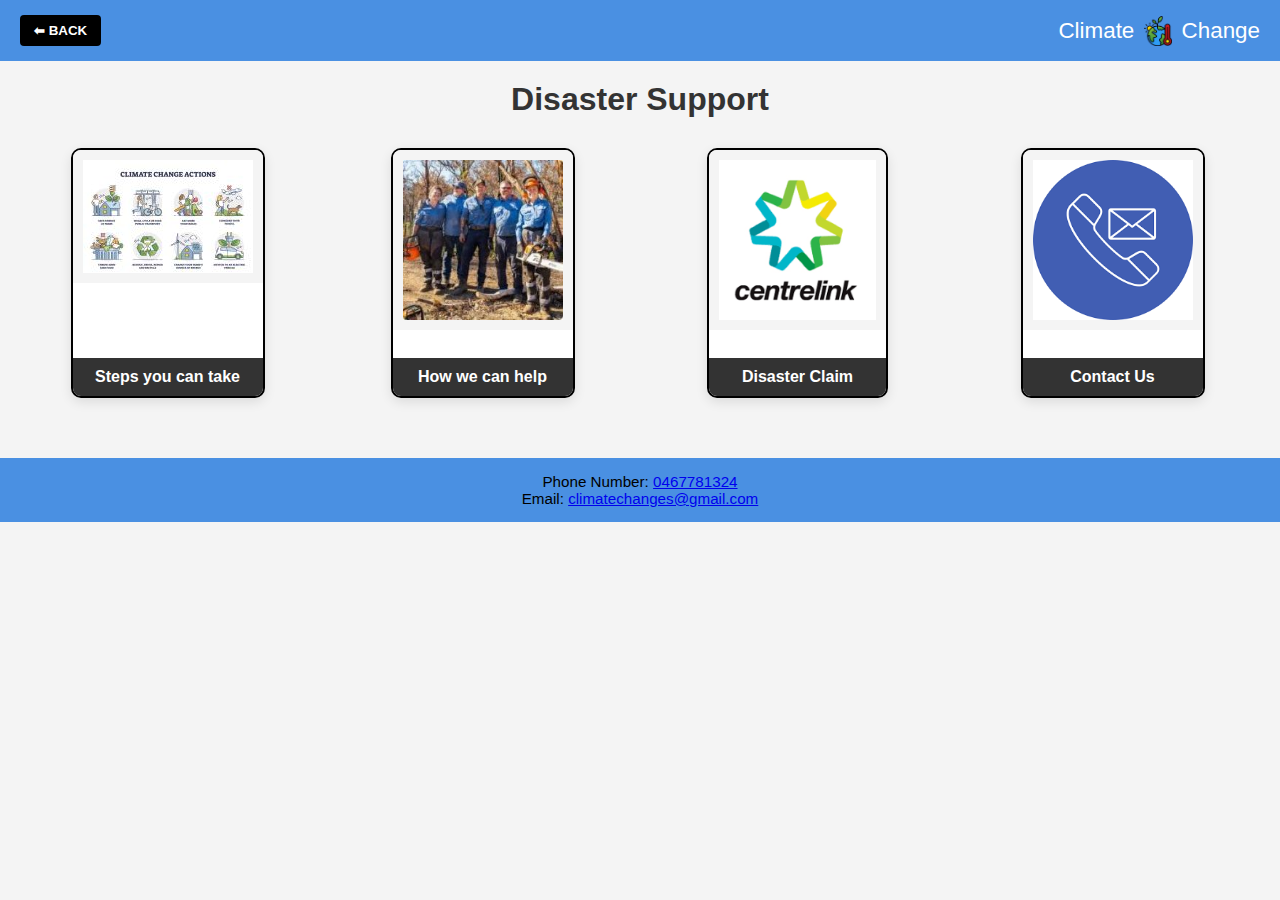
<file: index.html>
<!DOCTYPE html>
<html lang="en">
<head>
  <meta charset="UTF-8">
  <meta name="viewport" content="width=device-width, initial-scale=1.0">
  <title>Disaster Support</title>
  <link rel="stylesheet" href="style.css">
</head>
<body>
  <header>
   <button class="back-button" onclick="history.back()">⬅ BACK</button>
    <div class="header-title">
      <span>Climate</span>
      <img src="climate.png" alt="Climate Icon" class="icon">
      <span>Change</span>
    </div>
  </header>

  <main>
    <h1>Disaster Support</h1>
    <div class="grid-container">
      <a href="steps.html" class="card">
  <img src="steps.jpg" alt="Steps you can take">
  <p>Steps you can take</p>
</a>
      <a href="help.html" class="card">
  <img src="support.jpg" alt="How we can help">
  <p>How we can help</p>
</a>
        <a href="https://www.servicesaustralia.gov.au/disaster" class="card" target="_blank">
      <img src="centrelink.png" alt="Disaster Claim">
      <p>Disaster Claim</p>
    </a>
       <a href="contact.html" class="card">
      <img src="contact.png" alt="Contact Us">
      <p>Contact Us</p>
    </a>
    </div>
  </main>

  <footer>
  <p>
    Phone Number: <a href="tel:0467781324">0467781324</a>
  </p>
  <p>
    Email: <a href="mailto:climatechanges@gmail.com">climatechanges@gmail.com</a>
  </p>
</footer>
</body>
</html>
</file>
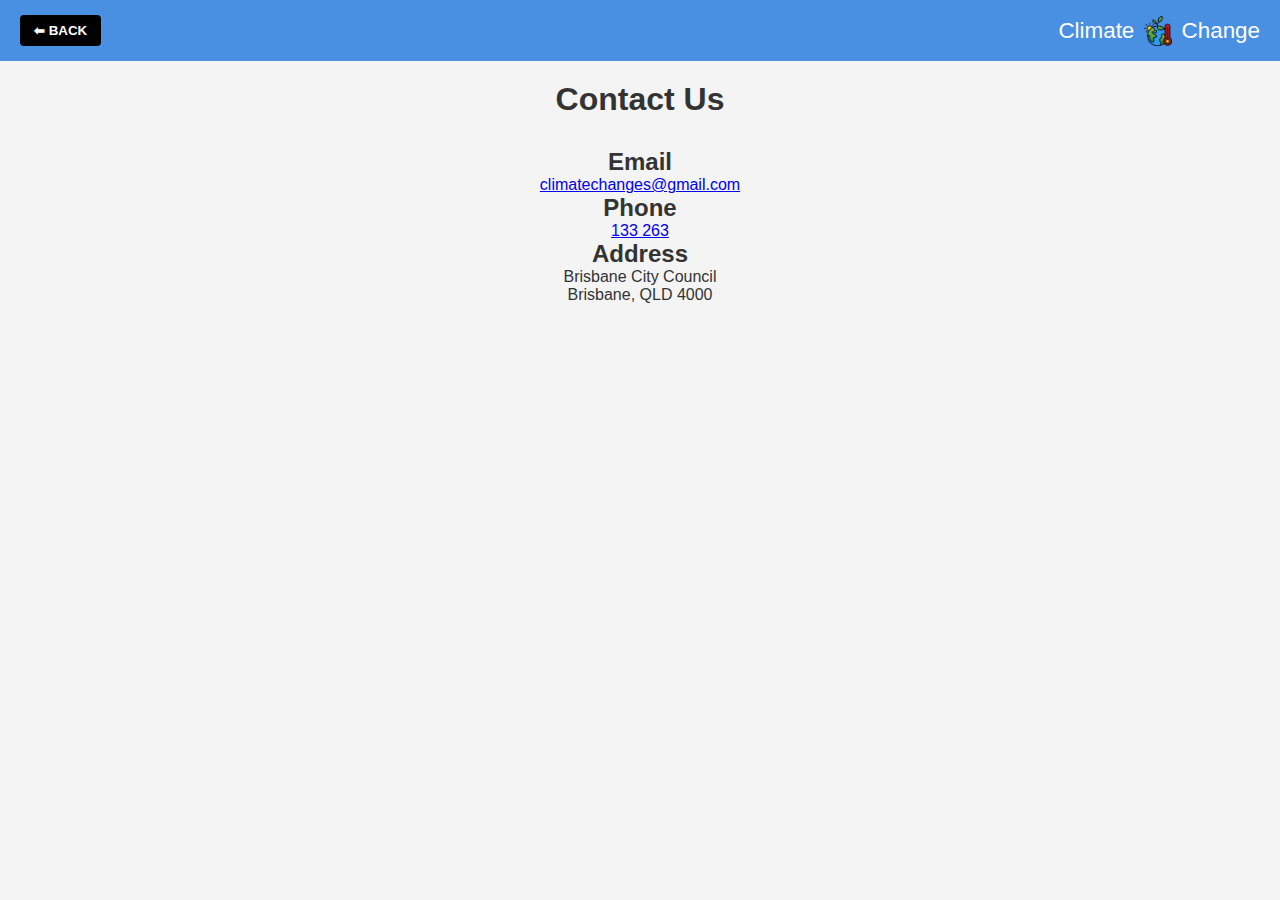
<file: contact.html>
<!DOCTYPE html>
<html lang="en">
<head>
  <meta charset="UTF-8" />
  <meta name="viewport" content="width=device-width, initial-scale=1.0"/>
  <title>Contact Us</title>
  <link rel="stylesheet" href="style.css" />
</head>
<body>
  <header>
    <button class="back-button" onclick="history.back()">⬅ BACK</button>
    <div class="header-title">
      <span>Climate</span>
      <img src="climate.png" alt="Climate Icon" class="icon" />
      <span>Change</span>
    </div>
  </header>

  <main>
    <h1>Contact Us</h1>

    <div class="contact-container">
      <div class="contact-info-box">
        <h2>Email</h2>
        <p><a href="mailto:climatechanges@gmail.com" class="contact-link">climatechanges@gmail.com</a></p>
      </div>

      <div class="contact-info-box">
        <h2>Phone</h2>
        <p><a href="tel:133 263" class="contact-link">133 263</a></p>
      </div>

      <div class="contact-info-box">
        <h2>Address</h2>
        <p>Brisbane City Council<br>Brisbane, QLD 4000</p>
      </div>
    </div>
  </main>
</body>
</html>
</file>
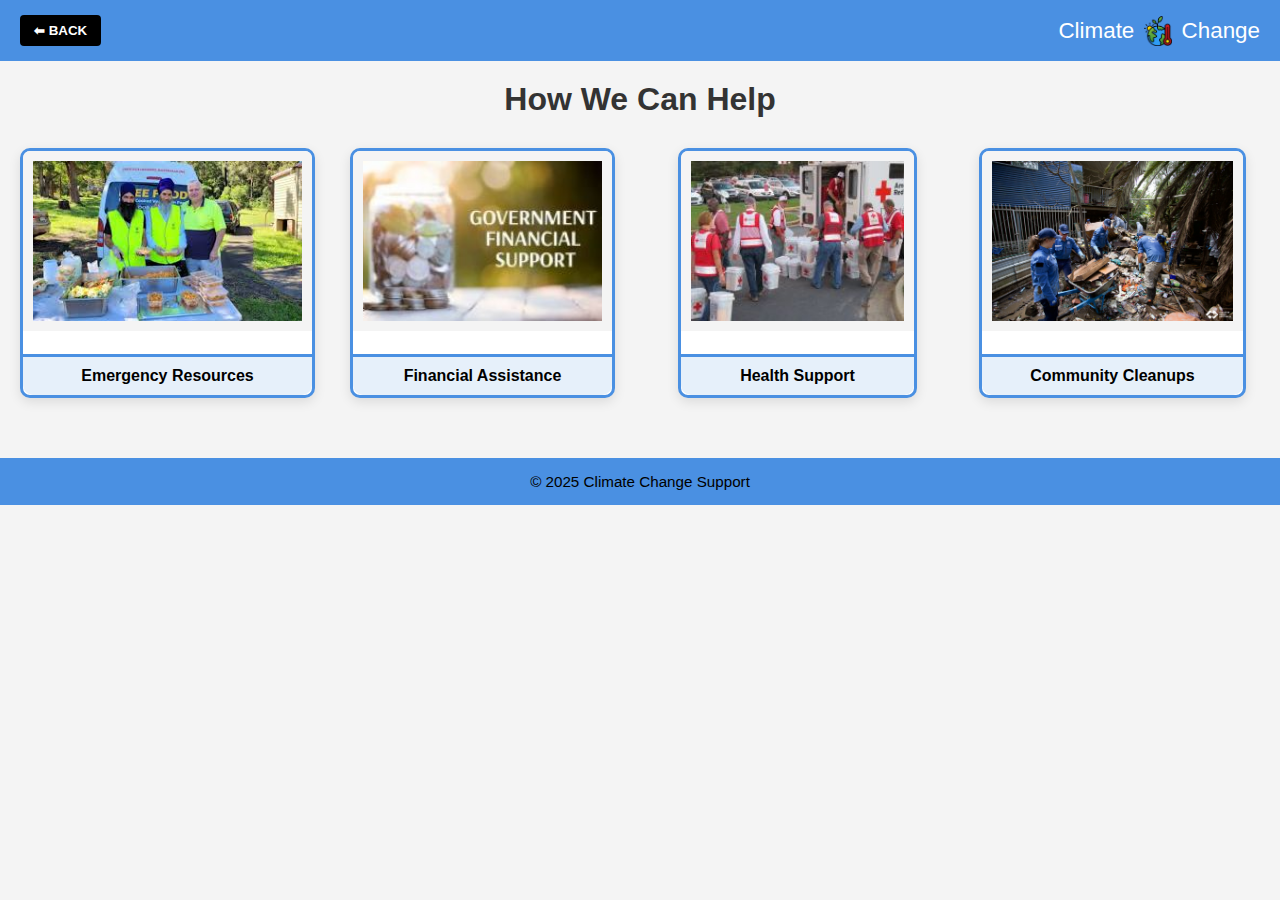
<file: help.html>
<!DOCTYPE html>
<html lang="en">
<head>
  <meta charset="UTF-8" />
  <meta name="viewport" content="width=device-width, initial-scale=1.0"/>
  <title>How We Can Help</title>
  <link rel="stylesheet" href="style.css" /> 
  <style>
    .card {
      border: 3px solid #4a90e2;
      border-radius: 10px;
      overflow: hidden;
      background-color: white;
      box-shadow: 0 4px 12px rgba(0, 0, 0, 0.1);
      text-decoration: none;
      color: inherit;
      transition: transform 0.2s;
    }

    .card:hover {
      transform: scale(1.03);
    }

    .card img {
      width: 100%;
      height: 180px;
      object-fit: cover;
      background-color: #f4f4f4;
      padding: 10px;
    }

    .card p {
      background-color: #e6f0fa;
      border-top: 3px solid #4a90e2;
      color: black;
      font-weight: bold;
      padding: 10px;
      margin: 0;
      border-radius: 0 0 10px 10px;
      text-align: center;
    }
  </style>  
</head>
<body>
  <header>
    <button class="back-button" onclick="history.back()">⬅ BACK</button>
    <div class="header-title">
      <span>Climate</span>
      <img src="climate.png" alt="Climate Icon" class="icon" />
      <span>Change</span>
    </div>
  </header>

  <main>
    <h1>How We Can Help</h1>
    <div class="grid-container">
      
      <a class="card" href="https://www.salvationarmy.org.au/need-help/disasters-and-emergencies">
        <img src="emergency.jpg" alt="Emergency Support" />
        <p>Emergency Resources</p>
      </a>

      <a class="card" href="https://www.disasterassist.gov.au/Pages/disaster-recovery-payment.aspx">
        <img src="financial.jpg" alt="Financial Aid" />
        <p>Financial Assistance</p>
      </a>

      <a class="card" href="https://www.nema.gov.au/">
        <img src="health.jpg" alt="Health Support" />
        <p>Health Support</p>
      </a>

      <a class="card" href="https://disasterreliefaus.org/get-involved/volunteer">
        <img src="clean.jpg" alt="Community Cleanup" />
        <p>Community Cleanups</p>
      </a>

    </div>
  </main>

  <footer>
    <p>&copy; 2025 Climate Change Support</p>
  </footer>
</body>
</html>
</file>
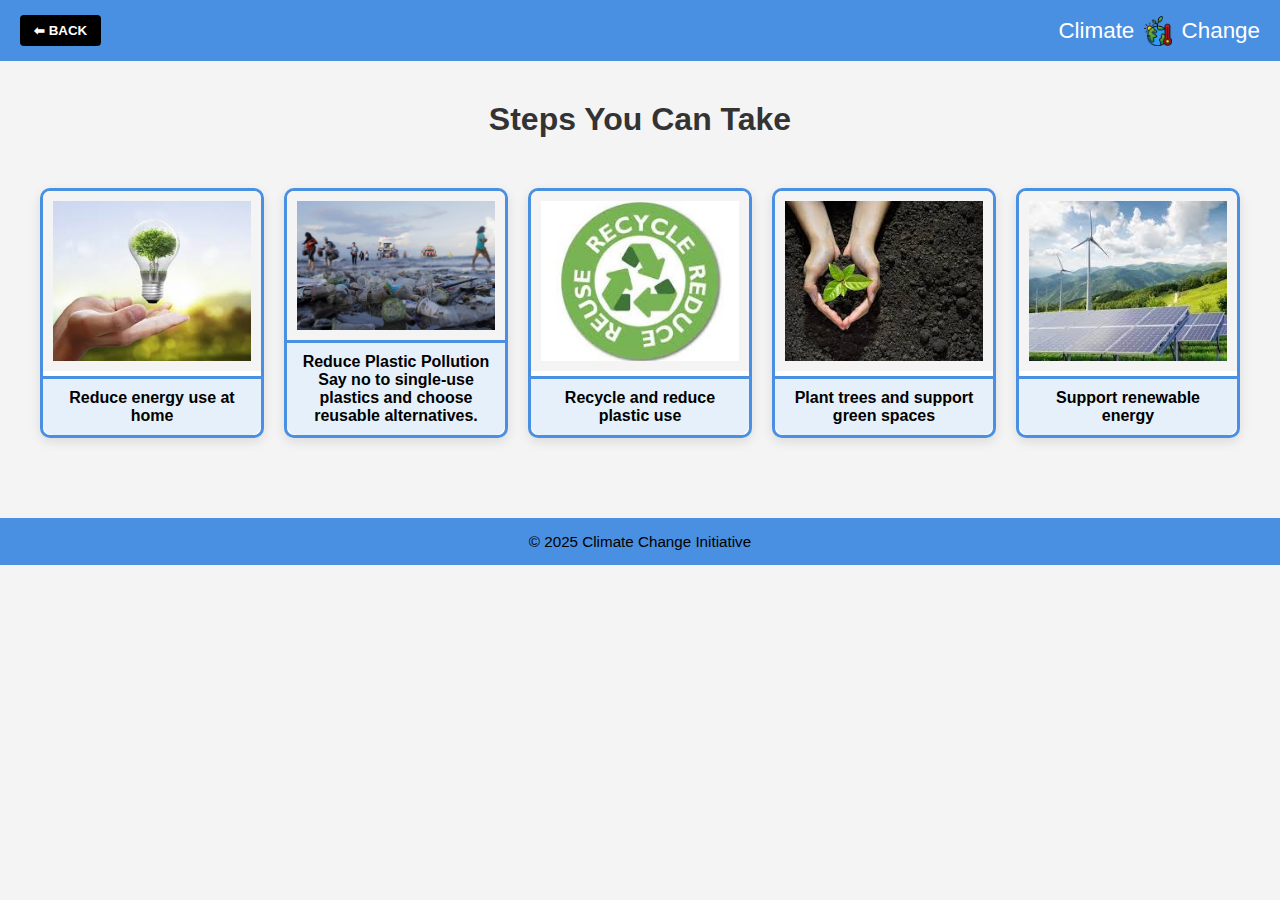
<file: steps.html>
<!DOCTYPE html>
<html lang="en">
<head>
  <meta charset="UTF-8" />
  <meta name="viewport" content="width=device-width, initial-scale=1.0"/>
  <title>Steps to Tackle Climate Change</title>
  <link rel="stylesheet" href="style.css" />
  <style>
    .card {
      border: 3px solid #4a90e2;
      border-radius: 10px;
      overflow: hidden;
      background-color: white;
      box-shadow: 0 4px 12px rgba(0, 0, 0, 0.1);
    }

    .card img {
      width: 100%;
      height: 180px;
      object-fit: cover;
      background-color: #f4f4f4;
      padding: 10px;
    }

    .card p {
      background-color: #e6f0fa; /* Light blue background for text */
      border-top: 3px solid #4a90e2;
      color: black;
      font-weight: bold;
      padding: 10px;
      margin: 0;
      border-radius: 0 0 10px 10px;
    }

    .grid-container {
      display: grid;
      grid-template-columns: repeat(auto-fit, minmax(220px, 1fr));
      gap: 20px;
      padding: 20px;
    }

    h1 {
      text-align: center;
      margin-top: 20px;
      font-size: 2em;
    }
  </style>
</head>

<body class="steps-page">
  <header>
    <button class="back-button" onclick="history.back()">⬅ BACK</button>
    <div class="header-title">
      <span>Climate</span>
      <img src="climate.png" alt="Climate Icon" class="icon" />
      <span>Change</span>
    </div>
  </header>

  <main>
    <h1>Steps You Can Take</h1>
    <div class="grid-container">
      
      <div class="card">
        <img src="energy.jpg" alt="Reduce Energy Use" />
        <p>Reduce energy use at home</p>
      </div>

      <div class="card">
        <img src="pollution.jpg" alt="Reduce Plastic Pollution" />
        <p><strong>Reduce Plastic Pollution</strong><br>Say no to single-use plastics and choose reusable alternatives.</p>
      </div>

      <div class="card">
        <img src="recycle.jpg" alt="Recycle and Reuse" />
        <p>Recycle and reduce plastic use</p>
      </div>

      <div class="card">
        <img src="trees.jpg" alt="Plant Trees" />
        <p>Plant trees and support green spaces</p>
      </div>

      <div class="card">
        <img src="renewable.jpg" alt="Support Renewable Energy" />
        <p>Support renewable energy</p>
      </div>

    </div>
  </main>

  <footer>
    <p>© 2025 Climate Change Initiative</p>
  </footer>
</body>
</html>
</file>
<file: style.css>
* {
  margin: 0;
  padding: 0;
  box-sizing: border-box;
}

body {
  font-family: Arial, sans-serif;
  background-color: #f4f4f4;
  color: #333;
}

header {
  background-color: #4a90e2;
  color: white;
  padding: 15px 20px;
  display: flex;
  align-items: center;
  justify-content: space-between;
}

.back-button {
  background: black;
  color: white;
  border: none;
  padding: 8px 14px;
  font-weight: bold;
  cursor: pointer;
  border-radius: 4px;
}

.header-title {
  display: flex;
  align-items: center;
  gap: 10px;
  font-size: 1.4em;
}

.icon {
  height: 30px;
}

main {
  padding: 20px;
  text-align: center;
  padding-bottom: 60px; /* prevents overlap with footer */
}

h1 {
  margin-bottom: 30px;
  font-size: 2em;
}

.grid-container {
  display: grid;
  grid-template-columns: repeat(auto-fit, minmax(200px, 1fr));
  gap: 20px;
  justify-items: center;
}

.card {
  background-color: white;
  color: #333;
  border: 2px solid black; /* <-- Black border added */
  border-radius: 10px;
  overflow: hidden;
  display: flex;
  flex-direction: column;
  justify-content: space-between;
  box-shadow: 0 4px 12px rgba(0, 0, 0, 0.1);
  transition: transform 0.3s ease;
  height: 250px;
}
a.card {
  text-decoration: none;
  color: inherit;
}
.card img {
  width: 100%;
  height: auto;
  max-height: 180px; /* Prevents overflow while showing more of the image */
  object-fit: contain; /* Keeps full image visible */
  background-color: #f4f4f4; /* Optional: adds padding effect for logos */
  padding: 10px;
}

.card p {
  background-color: #333;
  color: white;
  margin: 0;
  padding: 10px;
  font-weight: bold;
  text-align: center;
  flex-grow: 0;
}
.card:hover {
  transform: scale(1.02);
  cursor: pointer;
}

footer {
  background-color: #4a90e2;
  text-align: center;
  padding: 15px 10px;
  font-size: 0.95em;
}

footer p {
  color: black; /* this ensures the p tag stays black */
}

footer .label {
  color: black;
  font-weight: bold;
}

footer .contact-info {
  color: white;
  text-decoration: none;
  font-weight: bold;
}

footer .contact-info:hover {
  text-decoration: underline;
}
@media (max-width: 600px) {
  .header-title {
    font-size: 1.2em;
  }

  .grid-container {
    grid-template-columns: 1fr;
  }

  .card img {
    height: 140px;
  }
}
</file>
